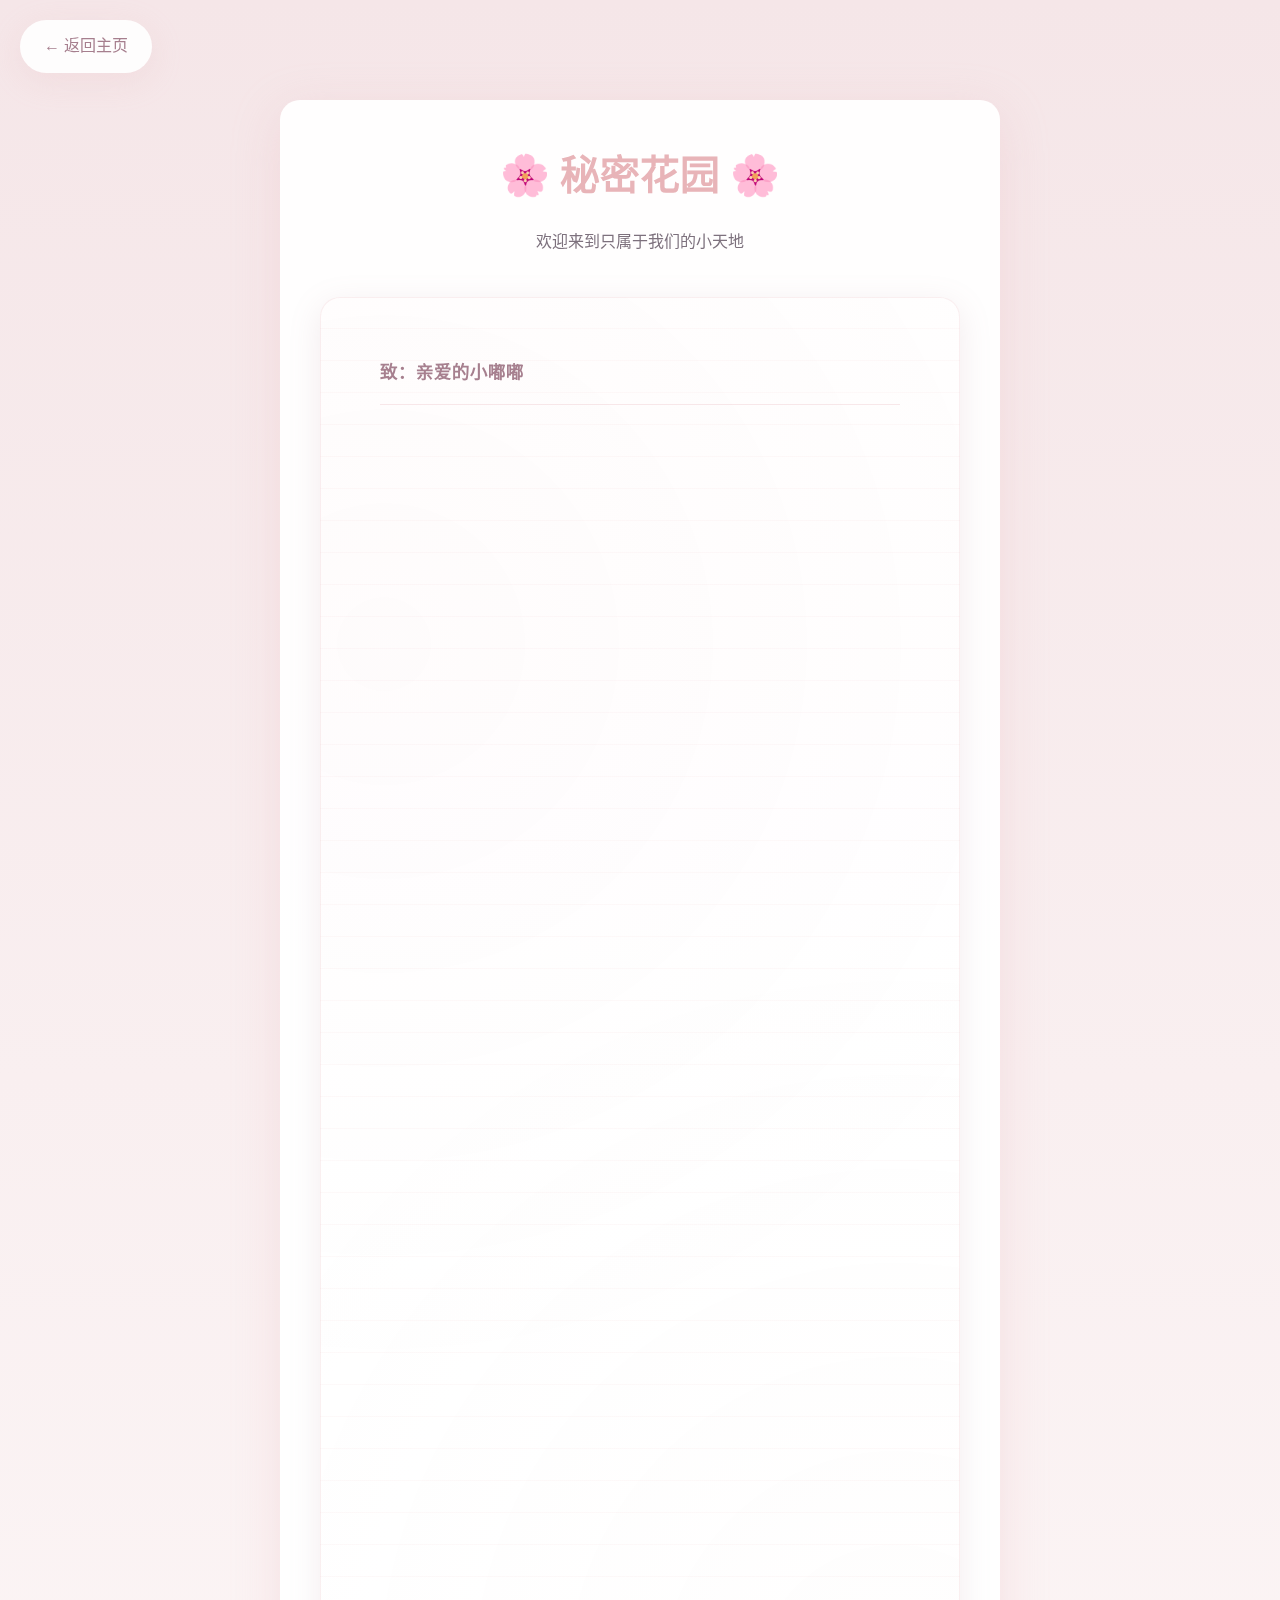
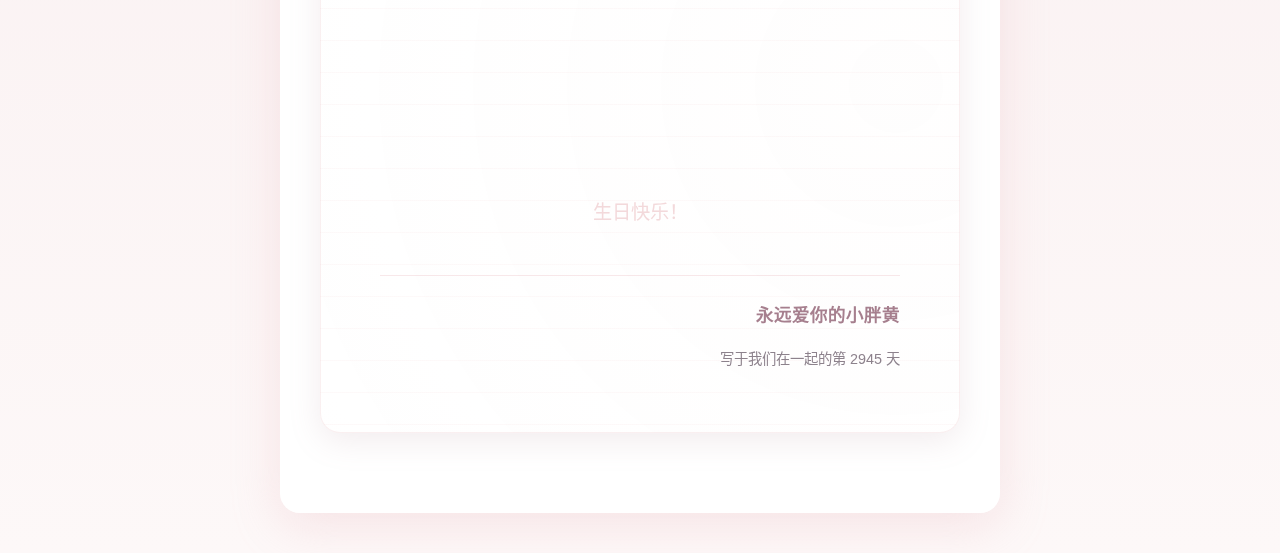
<file: secret.html>
<!DOCTYPE html>
<html lang="zh-CN">
<head>
    <meta charset="UTF-8">
    <meta name="viewport" content="width=device-width, initial-scale=1.0">
    <meta name="theme-color" content="#E8B4B8">
    <title>秘密花园 🌸</title>
    
    <link rel="manifest" href="manifest.json">
    <link rel="preconnect" href="https://fonts.googleapis.com">
    <link rel="preconnect" href="https://fonts.gstatic.com" crossorigin>
    <link href="https://fonts.googleapis.com/css2?family=ZCOOL+XiaoWei&family=Ma+Shan+Zheng&family=Playfair+Display:wght@400;600&display=swap" rel="stylesheet">
    <link rel="stylesheet" href="css/style.css">
</head>
<body class="secret-page">
    <!-- 飘落的爱心/花瓣动画容器 -->
    <div class="falling-hearts" id="fallingHearts"></div>
    
    <!-- 返回按钮 -->
    <a href="index.html" class="secret-back">← 返回主页</a>
    
    <!-- 秘密花园内容 -->
    <div class="secret-container">
        <div class="secret-content">
            <h1 class="secret-title">🌸 秘密花园 🌸</h1>
            <p class="secret-subtitle">欢迎来到只属于我们的小天地</p>
            
            <!-- 情书区域 -->
            <div class="love-letter">
                <div class="letter-header">
                    <span class="letter-to">致：亲爱的小嘟嘟</span>
                </div>
                
                <div class="letter-body">
                    <p>
                        在这个世界里，有很多的词不达意，
                    </p>
                    
                    <p>
                        一开始，我们以为讲完一千零一夜的故事就能结婚。
                    </p>
                    
                    <p>
                        其实，一千零一夜是天方夜谭。我们读的也不是它，是红楼梦。
                    </p>
                    
                    <p>
                        直到现在，小三千天飞驰而过，我们终于要永永远远地相伴一生。
                    </p>
                    
                    <p>
                        其实，一千零一夜里没有一千多个故事，甚至它也没有365个故事。
                    </p>

                <p>
                    书里并没有那么多现成的故事，我也记不起那些虚构的情节。
                </p>
                    
                    <p>
                        我能想起的只有我们一起的日日夜夜中的点点滴滴。
                    </p>
                    
                    <p>
                        时间疾驰而过，很多事情都记不真切，还好那一张张照片和视频替我们留住我们的青春。
                    </p>
                    
                    

                    <p>
                        在这漫长的相处中，我越发体会你对我的意义。
                    </p>
                    
                    <p>
                        你看透了我所有的平庸、软弱和不完美。
                        你知道我会偷懒，知道我会焦虑，
                       但你却只是希望我能健康、快乐地过活。
                    </p>
                    
                    <p>
                        在看到我所有的缺点的时候仍然希望我能健康快乐的活着。
                    </p>
                    
                    <p>
                        是你让我相信，原来不完美的我，也值得被这样温柔地托住。
                    </p>

                    <p>
                        现在，世界变化的太快。机器学习的算法包围着我们的生活，每一次精准的推荐，每一次路线的规划，每一次垃圾短信的拦截，可是机器学习算不出我非你不可的决心。它也学不会藏在背后的情绪。
                        我希望我能看得出你的情绪，走进你的内心深处，去读懂那个算法读不懂的世界。
                    </p>

                    <p>
                        在这个瞬息万变的世界里，我们都只是微小的个体。
                    </p>
                    
                    <p>
                        正是因为渺小，所以我们才更要紧紧牵住彼此的手，去对抗生活所有的不确定性。
                    </p>

                    <p>
                        我不想要什么宏大的叙事、研究，我只想要每一个具体的明天，都有你在身边。

                        <p>
                            小三千天只是序章。
                        </p>

                        <p>
                            亲爱的小嘟嘟，<br>
                            未来漫漫，请多指教。
                        </p>

                    </p>
                    <p class="separator">
                        生日快乐！
                    </p>
                </div>
                
                <div class="letter-footer">
                    <span class="letter-from">永远爱你的小胖黄</span>
                    <span class="letter-date">写于我们在一起的第 <span id="daysTogetherInLetter">0</span> 天</span>
                </div>
            </div>
        </div>
    </div>
    
    <script src="js/countdown.js"></script>
    <script src="js/main.js"></script>
    <script src="js/easter-eggs.js"></script>
    
    <script>
        // 更新情书中的在一起天数
        function updateLetterDays() {
            const daysElement = document.getElementById('daysTogetherInLetter');
            // 确保countdown.js已加载并提供getDaysTogether函数
            if (daysElement && typeof getDaysTogether === 'function') {
                daysElement.textContent = getDaysTogether();
            } else if (daysElement) {
                // 如果函数未加载，稍后重试
                setTimeout(updateLetterDays, 200);
            }
        }
        
        // 页面加载时更新（延迟确保countdown.js已加载）
        const INIT_DELAY = 100;
        if (document.readyState === 'loading') {
            document.addEventListener('DOMContentLoaded', updateLetterDays);
        } else {
            setTimeout(updateLetterDays, INIT_DELAY);
        }
        
        // 创建飘落的爱心 - 减少频率，更优雅
        function createFallingHeart() {
            const container = document.getElementById('fallingHearts');
            const heart = document.createElement('div');
            heart.className = 'heart';
            
            // 70% 概率是花瓣，30% 是爱心
            heart.textContent = Math.random() > 0.3 ? '🌸' : '❤️';
            heart.style.left = Math.random() * 100 + '%';
            heart.style.animationDuration = (Math.random() * 3 + 5) + 's';
            heart.style.fontSize = (Math.random() * 8 + 16) + 'px';
            container.appendChild(heart);
            
            // 动画结束后移除元素
            setTimeout(() => {
                heart.remove();
            }, 8000);
        }
        
        // 持续创建飘落的爱心 - 降低频率
        setInterval(createFallingHeart, 800);
        
        // 页面加载时创建一些初始爱心
        for (let i = 0; i < 8; i++) {
            setTimeout(createFallingHeart, i * 250);
        }
    </script>
</body>
</html>
</file>
<file: css/style.css>
/* ========== 全局样式 ========== */
* {
    margin: 0;
    padding: 0;
    box-sizing: border-box;
}

:root {
    /* 玫瑰金/淡粉色系 - 更浪漫女性化 */
    --primary: #E8B4B8;      /* 玫瑰粉 */
    --secondary: #EED6D3;    /* 淡粉 */
    --accent: #A67F8E;       /* 深玫瑰 */
    --background: #FDF8F8;   /* 奶白粉 */
    --text: #5D4E5D;         /* 优雅灰紫 */
    --gold: #D4AF37;         /* 点缀金 */
    
    /* 渐变背景 */
    --gradient-bg: linear-gradient(135deg, #FDF8F8 0%, #F5E6E8 100%);
    --gradient-card: linear-gradient(135deg, rgba(232, 180, 184, 0.1) 0%, rgba(238, 214, 211, 0.1) 100%);
    
    /* 阴影 */
    --card-shadow: 0 8px 32px rgba(232, 180, 184, 0.2);
    --hover-shadow: 0 12px 48px rgba(232, 180, 184, 0.3);
    
    /* 圆角 */
    --radius-card: 20px;
    --radius-button: 30px;
    --radius-image: 16px;
    
    /* 间距 - 移动端优先 */
    --spacing-sm: 16px;
    --spacing-md: 24px;
    --spacing-lg: 40px;
    --spacing-xl: 60px;
}

body {
    font-family: -apple-system, BlinkMacSystemFont, 'PingFang SC', 'ZCOOL XiaoWei', sans-serif;
    color: var(--text);
    background: var(--gradient-bg);
    line-height: 1.8;
    overflow-x: hidden;
    font-size: 16px;
}

h1, h2, h3, h4, h5, h6 {
    font-family: 'ZCOOL XiaoWei', 'Noto Serif SC', serif;
    font-weight: 600;
}

/* ========== 侧边彩蛋提醒按钮 ========== */
.sidebar-easter-egg-btn {
    position: fixed;
    right: -10px;
    top: 50%;
    transform: translateY(-50%);
    width: 50px;
    height: 50px;
    background: linear-gradient(135deg, var(--primary) 0%, var(--accent) 100%);
    border-radius: 25px 0 0 25px;
    border: none;
    cursor: pointer;
    box-shadow: var(--card-shadow);
    transition: all 0.3s ease;
    display: flex;
    align-items: center;
    justify-content: center;
    font-size: 20px;
    z-index: 1000;
    overflow: hidden;
}

.sidebar-easter-egg-btn:hover {
    right: 0;
    transform: translateY(-50%);
    box-shadow: var(--hover-shadow);
}

.sidebar-easter-egg-btn:hover .easter-egg-tooltip {
    opacity: 1;
    transform: translateX(-100%);
}

.easter-egg-icon {
    color: white;
    z-index: 2;
    position: relative;
}

.easter-egg-tooltip {
    position: absolute;
    right: -60px;
    top: 50%;
    transform: translateY(-50%) translateX(-50%);
    background: rgba(0, 0, 0, 0.8);
    color: white;
    padding: 5px 10px;
    border-radius: 15px;
    font-size: 12px;
    font-family: 'ZCOOL XiaoWei', serif;
    white-space: nowrap;
    opacity: 0;
    transition: all 0.3s ease;
    pointer-events: none;
}

.sidebar-easter-egg-btn:active {
    transform: translateY(-50%) scale(0.95);
}

/* 移动端隐藏侧边按钮 */
@media (max-width: 768px) {
    .sidebar-easter-egg-btn {
        display: none;
    }
}

/* ========== 音乐播放器 (彩蛋1) ========== */
.music-player {
    position: fixed;
    bottom: 30px;
    right: 30px;
    z-index: 1000;
}

.music-toggle {
    width: 56px;
    height: 56px;
    border-radius: 50%;
    background: linear-gradient(135deg, var(--primary) 0%, var(--accent) 100%);
    border: none;
    cursor: pointer;
    box-shadow: var(--card-shadow);
    transition: all 0.3s ease;
    display: flex;
    align-items: center;
    justify-content: center;
    font-size: 22px;
}

.music-toggle:hover {
    transform: scale(1.1);
    box-shadow: var(--hover-shadow);
}

.music-toggle.playing {
    animation: pulse 1.5s infinite;
}

@keyframes pulse {
    0%, 100% { 
        transform: scale(1);
        box-shadow: var(--card-shadow);
    }
    50% { 
        transform: scale(1.05);
        box-shadow: var(--hover-shadow);
    }
}

/* 移动端调整 */
@media (max-width: 768px) {
    .music-player {
        bottom: 20px;
        right: 20px;
    }
    
    .music-toggle {
        width: 48px;
        height: 48px;
        font-size: 18px;
    }
}

/* ========== 粒子动画容器 ========== */
.heart-particles {
    position: fixed;
    top: 0;
    left: 0;
    width: 100%;
    height: 100%;
    pointer-events: none;
    z-index: 0;
    overflow: hidden;
}

.particle {
    position: absolute;
    border-radius: 50%;
    pointer-events: none;
    will-change: transform, opacity;
}

.star-particle {
    width: 3px;
    height: 3px;
    background: radial-gradient(circle, rgba(212, 175, 55, 0.9) 0%, rgba(232, 180, 184, 0.5) 50%, transparent 100%);
    box-shadow: 0 0 6px rgba(212, 175, 55, 0.8);
    animation: starFloat linear forwards, starPulse 2s ease-in-out infinite;
}

.firefly-particle {
    width: 4px;
    height: 4px;
    background: radial-gradient(circle, rgba(255, 245, 200, 1) 0%, rgba(212, 175, 55, 0.6) 40%, transparent 70%);
    box-shadow: 0 0 10px rgba(212, 175, 55, 0.9);
    animation: fireflyFloat linear forwards, fireflyGlow 1.5s ease-in-out infinite;
}

.rare-heart {
    font-size: 16px;
    color: var(--primary);
    opacity: 0.6;
    animation: heartFloat linear forwards;
}

@keyframes starFloat {
    0% {
        transform: translateY(-30px) translateX(0) rotate(0deg);
        opacity: 0;
    }
    10% {
        opacity: 0.8;
    }
    90% {
        opacity: 0.5;
    }
    100% {
        transform: translateY(100vh) translateX(var(--drift, 0)) rotate(360deg);
        opacity: 0;
    }
}

@keyframes fireflyFloat {
    0% {
        transform: translateY(-30px) translateX(0);
        opacity: 0;
    }
    10% {
        opacity: 1;
    }
    90% {
        opacity: 0.7;
    }
    100% {
        transform: translateY(100vh) translateX(var(--drift, 0));
        opacity: 0;
    }
}

@keyframes heartFloat {
    0% {
        transform: translateY(-30px) translateX(0) rotate(0deg) scale(0.8);
        opacity: 0;
    }
    20% {
        opacity: 0.6;
    }
    80% {
        opacity: 0.4;
    }
    100% {
        transform: translateY(100vh) translateX(var(--drift, 0)) rotate(20deg) scale(1);
        opacity: 0;
    }
}

@keyframes starPulse {
    0%, 100% {
        opacity: 0.8;
        transform: scale(1);
    }
    50% {
        opacity: 1;
        transform: scale(1.3);
    }
}

@keyframes fireflyGlow {
    0%, 100% {
        opacity: 0.7;
        box-shadow: 0 0 10px rgba(212, 175, 55, 0.7);
    }
    50% {
        opacity: 1;
        box-shadow: 0 0 20px rgba(212, 175, 55, 1);
    }
}

.music-toggle {
    width: 60px;
    height: 60px;
    border-radius: 50%;
    background: var(--gradient-bg);
    border: none;
    cursor: pointer;
    box-shadow: var(--card-shadow);
    transition: all 0.3s ease;
    display: flex;
    align-items: center;
    justify-content: center;
    font-size: 24px;
}

.music-toggle:hover {
    transform: scale(1.1);
    box-shadow: var(--hover-shadow);
}

.music-toggle.playing {
    animation: pulse 1.5s infinite;
}

@keyframes pulse {
    0%, 100% { transform: scale(1); }
    50% { transform: scale(1.05); }
}

/* ========== 首屏区域 ========== */
.hero {
    min-height: 100vh;
    background: var(--gradient-bg);
    display: flex;
    align-items: center;
    justify-content: center;
    text-align: center;
    padding: var(--spacing-md);
    position: relative;
    overflow: hidden;
}

.hero::before {
    content: '';
    position: absolute;
    top: 0;
    left: 0;
    right: 0;
    bottom: 0;
    background: radial-gradient(circle at 30% 50%, rgba(232, 180, 184, 0.15) 0%, transparent 60%);
    pointer-events: none;
}

.hero-content {
    position: relative;
    z-index: 1;
    max-width: 600px;
    width: 100%;
    animation: fadeInUp 1.2s ease-out;
}

@keyframes fadeInUp {
    from {
        opacity: 0;
        transform: translateY(30px);
    }
    to {
        opacity: 1;
        transform: translateY(0);
    }
}

.hero-title {
    font-size: 2rem;
    color: var(--accent);
    margin-bottom: var(--spacing-md);
    font-weight: 600;
    letter-spacing: 2px;
    animation: fadeIn 1.5s ease-in;
}

/* 打字机效果情话 */
.hero-subtitle {
    font-size: 1.1rem;
    color: var(--text);
    margin: var(--spacing-lg) 0;
    font-style: italic;
    opacity: 0;
    min-height: 2.5em;
    animation: fadeIn 2s ease-in 1s forwards;
    font-family: 'Ma Shan Zheng', cursive;
}

.typewriter {
    display: inline;
    border-right: 2px solid var(--primary);
    animation: blink 0.7s infinite;
}

@keyframes blink {
    0%, 50% {
        border-color: var(--primary);
    }
    51%, 100% {
        border-color: transparent;
    }
}

/* 毛玻璃卡片 */
.glass-card {
    background: rgba(255, 255, 255, 0.35);
    backdrop-filter: blur(12px);
    -webkit-backdrop-filter: blur(12px);
    border-radius: var(--radius-card);
    border: 1px solid rgba(255, 255, 255, 0.5);
    box-shadow: var(--card-shadow);
    padding: var(--spacing-md);
    margin: var(--spacing-md) 0;
    transition: all 0.3s ease;
}

.glass-card:hover {
    transform: translateY(-5px);
    box-shadow: var(--hover-shadow);
    background: rgba(255, 255, 255, 0.4);
}

.countdown {
    margin: var(--spacing-md) 0;
}

.countdown-text {
    font-size: 1rem;
    color: var(--text);
    margin-bottom: var(--spacing-sm);
    font-weight: 500;
}

.countdown-numbers {
    font-family: 'Playfair Display', serif;
    font-size: 2.5rem;
    font-weight: 600;
    color: var(--primary);
    letter-spacing: 2px;
    display: flex;
    justify-content: center;
    gap: 8px;
    flex-wrap: wrap;
}

.countdown-unit {
    display: inline-flex;
    flex-direction: column;
    align-items: center;
    margin: 0 4px;
}

.countdown-value {
    font-size: 2.5rem;
    font-weight: 600;
    min-width: 60px;
    transition: all 0.3s ease;
}

.countdown-label {
    font-size: 0.75rem;
    color: var(--accent);
    margin-top: 4px;
    font-family: -apple-system, BlinkMacSystemFont, 'PingFang SC', sans-serif;
}

/* 在一起天数 */
.days-together {
    margin: var(--spacing-md) 0;
}

.days-together-text {
    font-size: 1rem;
    color: var(--text);
    margin-bottom: var(--spacing-sm);
    font-weight: 500;
}

.days-together-numbers {
    font-family: 'Playfair Display', serif;
    font-size: 2rem;
    font-weight: 600;
    color: var(--accent);
    letter-spacing: 1px;
    display: flex;
    justify-content: center;
    align-items: baseline;
    gap: 6px;
    flex-wrap: wrap;
}

.time-unit {
    display: inline-flex;
    align-items: baseline;
    margin: 0 3px;
}

.time-value {
    font-size: 1.8rem;
    font-weight: 600;
    transition: all 0.3s ease;
}

.time-label {
    font-size: 0.9rem;
    color: var(--text);
    opacity: 0.8;
    margin-left: 2px;
    font-family: -apple-system, BlinkMacSystemFont, 'PingFang SC', sans-serif;
}

.days-together-note {
    font-size: 0.85rem;
    color: var(--text);
    margin-top: var(--spacing-sm);
    opacity: 0.7;
    font-style: italic;
}

.cta-button {
    padding: 16px 48px;
    font-size: 1.1rem;
    background: linear-gradient(135deg, var(--primary) 0%, var(--accent) 100%);
    color: white;
    border: none;
    border-radius: var(--radius-button);
    cursor: pointer;
    transition: all 0.3s ease;
    box-shadow: var(--card-shadow);
    font-weight: 600;
    margin-top: var(--spacing-md);
    min-height: 48px;
    position: relative;
    overflow: hidden;
}

.cta-button::before {
    content: '';
    position: absolute;
    top: 50%;
    left: 50%;
    width: 0;
    height: 0;
    border-radius: 50%;
    background: rgba(255, 255, 255, 0.3);
    transform: translate(-50%, -50%);
    transition: width 0.6s, height 0.6s;
}

.cta-button:hover::before {
    width: 300px;
    height: 300px;
}

.cta-button:hover {
    transform: translateY(-3px);
    box-shadow: var(--hover-shadow);
}

/* 渐入动画 */
.fade-in {
    animation: fadeIn 1s ease-in;
}

.fade-in-delay {
    animation: fadeIn 1.5s ease-in;
}

@keyframes fadeIn {
    from {
        opacity: 0;
        transform: translateY(20px);
    }
    to {
        opacity: 1;
        transform: translateY(0);
    }
}

/* ========== 页脚 ========== */
.footer {
    padding: var(--spacing-lg);
    text-align: center;
    background: var(--gradient-bg);
    margin-top: var(--spacing-lg);
}

.footer-content {
    max-width: 600px;
    margin: 0 auto;
}

.footer-text {
    font-size: 1.1rem;
    color: var(--text);
    margin: var(--spacing-sm) 0;
}

/* 秘密入口 (彩蛋2) */
.footer-secret {
    margin-top: var(--spacing-md);
}

.secret-dot {
    display: inline-block;
    font-size: 2rem;
    color: var(--primary);
    cursor: pointer;
    transition: all 0.3s ease;
    opacity: 0.3;
    user-select: none;
}

.secret-dot:hover {
    opacity: 0.6;
    transform: scale(1.2);
}

/* ========== 图片灯箱 ========== */
.lightbox {
    display: none;
    position: fixed;
    z-index: 2000;
    top: 0;
    left: 0;
    width: 100%;
    height: 100%;
    background: rgba(0, 0, 0, 0.9);
    align-items: center;
    justify-content: center;
}

.lightbox.active {
    display: flex;
}

.lightbox-content {
    max-width: 90%;
    max-height: 90%;
    object-fit: contain;
    border-radius: var(--radius-image);
}

.lightbox-close {
    position: absolute;
    top: 30px;
    right: 50px;
    font-size: 3rem;
    color: white;
    cursor: pointer;
    transition: transform 0.3s ease;
}

.lightbox-close:hover {
    transform: scale(1.2);
}

/* ========== 密码模态框 (彩蛋2) ========== */
.modal {
    display: none;
    position: fixed;
    z-index: 2000;
    top: 0;
    left: 0;
    width: 100%;
    height: 100%;
    background: rgba(93, 78, 93, 0.7);
    backdrop-filter: blur(5px);
    -webkit-backdrop-filter: blur(5px);
    align-items: center;
    justify-content: center;
}

.modal.active {
    display: flex;
}

.modal-content {
    background: white;
    padding: var(--spacing-lg);
    border-radius: var(--radius-card);
    max-width: 400px;
    width: 90%;
    text-align: center;
    box-shadow: var(--hover-shadow);
    animation: modalSlideIn 0.4s ease;
    position: relative;
}

@keyframes modalSlideIn {
    from {
        opacity: 0;
        transform: translateY(-30px) scale(0.95);
    }
    to {
        opacity: 1;
        transform: translateY(0) scale(1);
    }
}

.modal-close {
    position: absolute;
    top: 15px;
    right: 20px;
    font-size: 1.8rem;
    cursor: pointer;
    color: var(--text);
    line-height: 1;
    transition: all 0.3s ease;
}

.modal-close:hover {
    color: var(--accent);
    transform: rotate(90deg);
}

.modal-content h2 {
    color: var(--primary);
    margin-bottom: var(--spacing-sm);
    font-size: 1.5rem;
}

.modal-hint {
    color: var(--text);
    margin-bottom: var(--spacing-md);
    opacity: 0.8;
}

.password-input {
    width: 100%;
    padding: 14px;
    font-size: 1rem;
    border: 2px solid var(--secondary);
    border-radius: var(--radius-button);
    margin-bottom: var(--spacing-md);
    text-align: center;
    transition: border-color 0.3s ease;
    min-height: 48px;
}

.password-input:focus {
    outline: none;
    border-color: var(--primary);
    box-shadow: 0 0 0 3px rgba(232, 180, 184, 0.2);
}

.modal-button {
    width: 100%;
    padding: 14px;
    font-size: 1rem;
    background: linear-gradient(135deg, var(--primary) 0%, var(--accent) 100%);
    color: white;
    border: none;
    border-radius: var(--radius-button);
    cursor: pointer;
    transition: all 0.3s ease;
    font-weight: 600;
    min-height: 48px;
}

.modal-button:hover {
    transform: translateY(-2px);
    box-shadow: var(--hover-shadow);
}

.modal-error {
    color: var(--accent);
    margin-top: var(--spacing-sm);
    font-size: 0.9rem;
}

/* ========== 生日特效 (彩蛋3) ========== */
.birthday-effect {
    position: fixed;
    top: 0;
    left: 0;
    width: 100%;
    height: 100%;
    pointer-events: none;
    z-index: 1500;
}

.firework {
    position: absolute;
    font-size: 2rem;
    animation: fireworkAnimation 2s ease-out forwards;
}

@keyframes fireworkAnimation {
    0% {
        transform: translateY(0) scale(0);
        opacity: 1;
    }
    50% {
        opacity: 1;
    }
    100% {
        transform: translateY(-100px) scale(1);
        opacity: 0;
    }
}

/* ========== 彩蛋消息 (彩蛋4) ========== */
.easter-message {
    position: fixed;
    top: 50%;
    left: 50%;
    transform: translate(-50%, -50%);
    background: white;
    padding: var(--spacing-lg);
    border-radius: var(--radius-card);
    box-shadow: var(--hover-shadow);
    z-index: 2000;
    display: none;
    text-align: center;
    min-width: 300px;
    max-width: 90%;
    animation: easterPop 0.5s ease;
}

.easter-message.active {
    display: block;
}

@keyframes easterPop {
    0% {
        transform: translate(-50%, -50%) scale(0);
    }
    50% {
        transform: translate(-50%, -50%) scale(1.1);
    }
    100% {
        transform: translate(-50%, -50%) scale(1);
    }
}

.easter-message h2 {
    color: var(--primary);
    margin-bottom: var(--spacing-sm);
}

/* ========== 彩蛋照片查看器 ========== */
.easter-egg-message {
    position: fixed;
    top: 20px;
    right: 20px;
    background: linear-gradient(135deg, var(--primary), var(--accent));
    color: white;
    padding: 12px 20px;
    border-radius: 25px;
    font-weight: 600;
    font-size: 0.9rem;
    box-shadow: 0 4px 12px rgba(232, 180, 184, 0.3);
    z-index: 10000;
    opacity: 0;
    transform: translateY(-10px);
    transition: all 0.3s ease;
}

.easter-egg-message.show {
    opacity: 1;
    transform: translateY(0);
}

.easter-egg-message.success {
    background: linear-gradient(135deg, #51cf66, #40c057);
}

.easter-egg-message.info {
    background: linear-gradient(135deg, #74c0fc, #339af0);
}

.easter-egg-modal {
    position: fixed;
    top: 0;
    left: 0;
    width: 100%;
    height: 100%;
    z-index: 3000;
    opacity: 0;
    pointer-events: none;
    transition: opacity 0.3s ease;
}

.easter-egg-modal.active {
    opacity: 1;
    pointer-events: all;
}

.easter-egg-overlay {
    position: absolute;
    top: 0;
    left: 0;
    width: 100%;
    height: 100%;
    background: rgba(0, 0, 0, 0.8);
    backdrop-filter: blur(5px);
}

.easter-egg-content {
    position: relative;
    top: 50%;
    left: 50%;
    transform: translate(-50%, -50%);
    background: white;
    border-radius: var(--radius-card);
    max-width: 90vw;
    max-height: 90vh;
    width: 1000px;
    overflow: hidden;
    box-shadow: 0 20px 60px rgba(0, 0, 0, 0.3);
    animation: modalSlideIn 0.4s ease;
}

.easter-egg-header {
    display: flex;
    justify-content: space-between;
    align-items: center;
    padding: var(--spacing-md);
    border-bottom: 1px solid rgba(0, 0, 0, 0.1);
    background: linear-gradient(135deg, var(--primary), var(--accent));
    color: white;
}

.easter-egg-header h2 {
    margin: 0;
    font-size: 1.5rem;
    font-weight: 600;
}

.easter-egg-close {
    background: none;
    border: none;
    font-size: 2rem;
    color: white;
    cursor: pointer;
    padding: 0;
    width: 40px;
    height: 40px;
    display: flex;
    align-items: center;
    justify-content: center;
    border-radius: 50%;
    transition: background 0.3s ease;
}

.easter-egg-close:hover {
    background: rgba(255, 255, 255, 0.2);
}

.easter-egg-description {
    padding: var(--spacing-md);
    text-align: center;
    color: var(--text);
    font-style: italic;
    background: rgba(232, 180, 184, 0.05);
}

.easter-egg-grid {
    padding: var(--spacing-md);
    display: grid;
    grid-template-columns: repeat(auto-fill, minmax(200px, 1fr));
    gap: var(--spacing-md);
    max-height: 60vh;
    overflow-y: auto;
}

.easter-egg-item {
    position: relative;
    border-radius: var(--radius-image);
    overflow: hidden;
    box-shadow: 0 4px 12px rgba(0, 0, 0, 0.1);
    transition: transform 0.3s ease, box-shadow 0.3s ease;
    animation: fadeInUp 0.6s ease backwards;
    animation-fill-mode: both;
}

.easter-egg-item:hover {
    transform: translateY(-5px);
    box-shadow: 0 8px 24px rgba(0, 0, 0, 0.2);
}

.easter-egg-item img, .easter-egg-item video {
    width: 100%;
    height: 150px;
    object-fit: cover;
    display: block;
}

.easter-egg-caption {
    position: absolute;
    bottom: 0;
    left: 0;
    right: 0;
    background: linear-gradient(transparent, rgba(0, 0, 0, 0.8));
    color: white;
    padding: 40px 12px 12px 12px;
    font-size: 0.9rem;
    font-weight: 500;
    text-align: center;
}

/* 响应式设计 */
@media (max-width: 768px) {
    .easter-egg-content {
        width: 95vw;
        max-height: 95vh;
    }

    .easter-egg-grid {
        grid-template-columns: repeat(auto-fill, minmax(150px, 1fr));
        gap: 12px;
        padding: 12px;
        max-height: 70vh;
    }

    .easter-egg-item img, .easter-egg-item video {
        height: 120px;
    }
}

/* 爱心雨效果 */
.heart-rain {
    position: absolute;
    font-size: 2rem;
    animation: heartFall 3s linear forwards;
    pointer-events: none;
}

@keyframes heartFall {
    0% {
        transform: translateY(-50px) rotate(0deg);
        opacity: 1;
    }
    100% {
        transform: translateY(100vh) rotate(360deg);
        opacity: 0;
    }
}
    /* ========== 秘密花园页面 ========== */
.secret-page {
    background: linear-gradient(to bottom, #F5E6E8 0%, #FDF8F8 100%);
    min-height: 100vh;
}

.falling-hearts {
    position: fixed;
    top: 0;
    left: 0;
    width: 100%;
    height: 100%;
    pointer-events: none;
    z-index: 1;
    overflow: hidden;
}

.heart {
    position: absolute;
    top: -50px;
    font-size: 20px;
    animation: fall linear forwards;
    opacity: 0.5;
}

@keyframes fall {
    0% {
        transform: translateY(-50px) rotate(0deg);
        opacity: 0.5;
    }
    100% {
        transform: translateY(100vh) rotate(360deg);
        opacity: 0;
    }
}

.secret-back {
    position: fixed;
    top: 20px;
    left: 20px;
    z-index: 100;
    color: var(--accent);
    text-decoration: none;
    font-size: 1rem;
    background: rgba(255, 255, 255, 0.9);
    padding: 12px 24px;
    border-radius: var(--radius-button);
    box-shadow: var(--card-shadow);
    transition: all 0.3s ease;
    font-weight: 500;
}

.secret-back:hover {
    transform: translateX(-5px);
    box-shadow: var(--hover-shadow);
    background: rgba(255, 255, 255, 1);
}

.secret-container {
    position: relative;
    z-index: 2;
    padding: var(--spacing-md);
    max-width: 800px;
    margin: 0 auto;
    padding-top: 80px;
}

.secret-content {
    background: rgba(255, 255, 255, 0.95);
    border-radius: var(--radius-card);
    padding: var(--spacing-lg);
    box-shadow: var(--hover-shadow);
}

.secret-title {
    font-size: 2rem;
    color: var(--primary);
    text-align: center;
    margin-bottom: var(--spacing-sm);
    font-weight: 600;
}

.secret-subtitle {
    text-align: center;
    color: var(--text);
    margin-bottom: var(--spacing-lg);
    opacity: 0.8;
    font-size: 1rem;
}

/* 情书样式 - 信纸质感 */
.love-letter {
    background: linear-gradient(to bottom, 
        rgba(255, 250, 240, 1) 0%, 
        rgba(255, 248, 235, 1) 100%
    );
    padding: var(--spacing-lg);
    border-radius: var(--radius-card);
    margin-bottom: var(--spacing-lg);
    box-shadow: 
        inset 0 0 0 1px rgba(232, 180, 184, 0.2),
        0 8px 32px rgba(166, 127, 142, 0.15);
    position: relative;
    /* 信纸纹理 */
    background-image: 
        repeating-linear-gradient(
            transparent,
            transparent 31px,
            rgba(232, 180, 184, 0.08) 31px,
            rgba(232, 180, 184, 0.08) 32px
        );
}

.love-letter::before {
    content: '';
    position: absolute;
    top: 0;
    left: 0;
    right: 0;
    bottom: 0;
    background: 
        radial-gradient(circle at 10% 20%, rgba(232, 180, 184, 0.03) 0%, transparent 50%),
        radial-gradient(circle at 90% 80%, rgba(238, 214, 211, 0.03) 0%, transparent 50%);
    border-radius: var(--radius-card);
    pointer-events: none;
}

.letter-header {
    margin-bottom: var(--spacing-md);
    padding-bottom: var(--spacing-sm);
    border-bottom: 1px solid rgba(232, 180, 184, 0.3);
}

.letter-to {
    font-size: 1.1rem;
    color: var(--accent);
    font-weight: 600;
}

.letter-body {
    line-height: 2.2;
    color: var(--text);
    position: relative;
    z-index: 1;
}

.letter-body p {
    margin-bottom: var(--spacing-md);
    text-indent: 2em;
    opacity: 0;
    animation: paragraphFadeIn 0.8s ease-out forwards;
}

.letter-body p:nth-child(1) { animation-delay: 0.2s; }
.letter-body p:nth-child(2) { animation-delay: 0.4s; }
.letter-body p:nth-child(3) { animation-delay: 0.6s; }
.letter-body p:nth-child(4) { animation-delay: 0.8s; }
.letter-body p:nth-child(5) { animation-delay: 1.0s; }
.letter-body p:nth-child(6) { animation-delay: 1.2s; }
.letter-body p:nth-child(7) { animation-delay: 1.4s; }
.letter-body p:nth-child(8) { animation-delay: 1.6s; }
.letter-body p:nth-child(9) { animation-delay: 1.8s; }
.letter-body p:nth-child(10) { animation-delay: 2.0s; }
.letter-body p:nth-child(11) { animation-delay: 2.2s; }
.letter-body p:nth-child(12) { animation-delay: 2.4s; }
.letter-body p:nth-child(13) { animation-delay: 2.6s; }

@keyframes paragraphFadeIn {
    from {
        opacity: 0;
        transform: translateY(10px);
    }
    to {
        opacity: 1;
        transform: translateY(0);
    }
}

/* 重点词句强调 */
.letter-body .highlight {
    color: var(--accent);
    font-weight: 600;
    font-size: 1.15em;
    display: block;
    text-align: center;
    margin: var(--spacing-md) 0;
    text-indent: 0;
    letter-spacing: 2px;
}

.letter-body .separator {
    text-align: center;
    color: var(--primary);
    margin: var(--spacing-lg) 0;
    text-indent: 0;
    font-size: 1.2rem;
    opacity: 0.5;
}

.letter-footer {
    margin-top: var(--spacing-lg);
    padding-top: var(--spacing-md);
    text-align: right;
    display: flex;
    flex-direction: column;
    gap: var(--spacing-sm);
    border-top: 1px solid rgba(232, 180, 184, 0.3);
    position: relative;
    z-index: 1;
}

.letter-from {
    font-weight: 600;
    color: var(--accent);
    font-family: 'Ma Shan Zheng', cursive;
    font-size: 1.1rem;
}

.letter-date {
    font-size: 0.9rem;
    opacity: 0.7;
    color: var(--text);
}

/* ========== 响应式设计 - 移动端优先 ========== */
/* 基础样式已经是移动端优先 */

/* 平板及以上 */
@media (min-width: 768px) {
    .hero-title {
        font-size: 2.8rem;
        letter-spacing: 3px;
    }
    
    .hero-subtitle {
        font-size: 1.3rem;
    }
    
    .countdown-value {
        font-size: 3rem;
        min-width: 70px;
    }
    
    .time-value {
        font-size: 2.2rem;
    }
    
    .glass-card {
        padding: var(--spacing-lg);
    }
    
    .secret-container {
        padding: var(--spacing-lg);
        padding-top: 100px;
    }
    
    .secret-title {
        font-size: 2.5rem;
    }
    
    .love-letter {
        padding: var(--spacing-xl);
    }
}

/* 桌面端 */
@media (min-width: 1024px) {
    .hero-title {
        font-size: 3.2rem;
        letter-spacing: 4px;
    }
    
    .hero-subtitle {
        font-size: 1.4rem;
    }
    
    .countdown-value {
        font-size: 3.5rem;
        min-width: 80px;
    }
    
    .countdown-numbers {
        gap: 12px;
    }
    
    .time-value {
        font-size: 2.5rem;
    }
    
    .hero-content {
        max-width: 700px;
    }
}

/* ========== 平滑滚动 ========== */
html {
    scroll-behavior: smooth;
    -webkit-font-smoothing: antialiased;
    -moz-osx-font-smoothing: grayscale;
}

/* ========== 选中文本样式 ========== */
::selection {
    background: var(--secondary);
    color: var(--text);
}

::-moz-selection {
    background: var(--secondary);
    color: var(--text);
}

/* ========== 滚动条样式 ========== */
::-webkit-scrollbar {
    width: 10px;
}

::-webkit-scrollbar-track {
    background: var(--background);
}

::-webkit-scrollbar-thumb {
    background: var(--primary);
    border-radius: 5px;
}

::-webkit-scrollbar-thumb:hover {
    background: var(--accent);
}

/* ========== Detail Page Image Animations ========== */
/* Apple-style hover effects for detail.html images */
.content-card {
    overflow: hidden;
    border-radius: var(--radius-card);
    transition: all 0.4s cubic-bezier(0.25, 0.46, 0.45, 0.94);
    box-shadow: 0 4px 12px rgba(0, 0, 0, 0.1);
    will-change: transform;
}

.content-card img {
    transition: transform 0.4s cubic-bezier(0.25, 0.46, 0.45, 0.94);
    will-change: transform;
    display: block;
    width: 100%;
    height: auto;
}

.content-card:hover {
    transform: translateY(-8px) scale(1.02);
    box-shadow: 0 16px 48px rgba(0, 0, 0, 0.2);
}

.content-card:hover img {
    transform: scale(1.08);
}

/* Timeline images */
.timeline-content img {
    border-radius: var(--radius-image);
    transition: all 0.4s cubic-bezier(0.25, 0.46, 0.45, 0.94);
    box-shadow: 0 4px 12px rgba(0, 0, 0, 0.1);
    will-change: transform;
}

.timeline-content img:hover {
    transform: translateY(-4px) scale(1.03);
    box-shadow: 0 12px 32px rgba(0, 0, 0, 0.2);
}

/* Mobile: simplified hover effect for detail page */
@media (hover: none) and (pointer: coarse) {
    .content-card:active {
        transform: scale(0.98);
    }
    
    .content-card:active img {
        transform: scale(1.02);
    }
    
    .timeline-content img:active {
        transform: scale(0.98);
    }
}

/* ========== Calendar Heatmap Component ========== */
.calendar-heatmap {
    margin: var(--spacing-md) 0;
}

.calendar-heatmap-title {
    font-size: 1.2rem;
    color: var(--accent);
    text-align: center;
    margin-bottom: var(--spacing-md);
    font-weight: 600;
}

.calendar-heatmap-content {
    display: flex;
    flex-direction: column;
    gap: var(--spacing-md);
}

.calendar-month {
    background: rgba(255, 255, 255, 0.4);
    backdrop-filter: blur(8px);
    -webkit-backdrop-filter: blur(8px);
    border-radius: var(--radius-card);
    padding: var(--spacing-md);
    box-shadow: 0 4px 12px rgba(0, 0, 0, 0.05);
}

.calendar-month-title {
    font-size: 1rem;
    color: var(--text);
    font-weight: 600;
    margin-bottom: var(--spacing-sm);
    opacity: 0.8;
}

.calendar-days {
    display: grid;
    grid-template-columns: repeat(auto-fill, minmax(20px, 1fr));
    gap: 6px;
    max-width: 100%;
}

.calendar-day {
    aspect-ratio: 1;
    border-radius: 50%;
    position: relative;
    cursor: pointer;
    transition: all 0.3s cubic-bezier(0.25, 0.46, 0.45, 0.94);
    will-change: transform;
}

/* Warm color scheme - blue gradient system */
.calendar-day.level-0 {
    background: rgba(200, 230, 255, 0.3); /* Very light blue */
}

.calendar-day.level-1 {
    background: rgba(150, 210, 255, 0.5); /* Light blue */
}

.calendar-day.level-2 {
    background: rgba(100, 180, 255, 0.7); /* Medium blue */
}

.calendar-day.level-3 {
    background: rgba(70, 150, 255, 0.85); /* Darker blue */
}

.calendar-day.level-4 {
    background: rgba(50, 120, 255, 1); /* Deep blue */
}

/* Special days - warm accent colors */
.calendar-day.special {
    background: linear-gradient(135deg, var(--primary) 0%, var(--accent) 100%);
    box-shadow: 0 0 12px rgba(232, 180, 184, 0.5);
}

/* 生日心形高亮 */
.calendar-day.birthday {
    background: transparent;
    box-shadow: none;
}
.calendar-day.birthday .calendar-day-number {
    display: none; /* 隐藏日期数字，展示心形图标 */
}
.calendar-day.birthday::after {
    content: '❤';
    position: absolute;
    left: 50%;
    top: 50%;
    transform: translate(-50%, -50%);
    font-size: 14px;
    color: #FF6B9D;
    text-shadow: 0 2px 8px rgba(255, 107, 157, 0.35);
    z-index: 5;
    transition: transform 0.18s ease;
}
.calendar-day.birthday:hover::after {
    transform: translate(-50%, -50%) scale(1.3);
}

.calendar-day:hover {
    transform: scale(1.5);
    z-index: 10;
    box-shadow: 0 4px 16px rgba(0, 0, 0, 0.2);
}

/* Tooltip */
.calendar-day-tooltip {
    position: absolute;
    bottom: 100%;
    left: 50%;
    transform: translateX(-50%) translateY(-8px);
    background: rgba(0, 0, 0, 0.9);
    color: white;
    padding: 8px 12px;
    border-radius: 8px;
    font-size: 0.75rem;
    white-space: nowrap;
    pointer-events: none;
    opacity: 0;
    transition: opacity 0.3s ease;
    z-index: 100;
}

.calendar-day:hover .calendar-day-tooltip {
    opacity: 1;
}

.calendar-stats {
    margin-top: var(--spacing-md);
    padding: var(--spacing-md);
    background: rgba(255, 255, 255, 0.3);
    border-radius: var(--radius-card);
    text-align: center;
}

.calendar-stats-text {
    font-size: 0.9rem;
    color: var(--text);
    opacity: 0.8;
    margin-bottom: 8px;
}

.calendar-stats-number {
    font-size: 2rem;
    font-weight: 600;
    color: var(--accent);
    font-family: 'Playfair Display', serif;
}

.calendar-legend {
    display: flex;
    align-items: center;
    justify-content: center;
    gap: 8px;
    margin-top: var(--spacing-md);
    font-size: 0.8rem;
    color: var(--text);
    opacity: 0.7;
}

.calendar-legend-item {
    display: flex;
    align-items: center;
    gap: 4px;
}

.calendar-legend-dot {
    width: 12px;
    height: 12px;
    border-radius: 50%;
}

/* Responsive adjustments */
@media (min-width: 768px) {
    .calendar-days {
        grid-template-columns: repeat(auto-fill, minmax(24px, 1fr));
        gap: 8px;
    }
    
    .calendar-heatmap-title {
        font-size: 1.4rem;
    }
    
    .calendar-month-title {
        font-size: 1.1rem;
    }
}

@media (min-width: 1024px) {
    .calendar-days {
        grid-template-columns: repeat(auto-fill, minmax(28px, 1fr));
        gap: 10px;
    }
}

/* ========== Calendar Year View Styles ========== */
.calendar-years-grid {
    display: grid;
    grid-template-columns: repeat(auto-fill, minmax(280px, 1fr));
    gap: var(--spacing-md);
    margin: var(--spacing-md) 0;
}

.calendar-year-card {
    background: rgba(255, 255, 255, 0.6);
    backdrop-filter: blur(10px);
    -webkit-backdrop-filter: blur(10px);
    border-radius: var(--radius-card);
    padding: var(--spacing-md);
    cursor: pointer;
    transition: all 0.3s cubic-bezier(0.25, 0.46, 0.45, 0.94);
    box-shadow: 0 4px 12px rgba(0, 0, 0, 0.05);
    border: 2px solid transparent;
}

.calendar-year-card:hover {
    transform: translateY(-8px);
    box-shadow: 0 12px 32px rgba(232, 180, 184, 0.3);
    border-color: var(--primary);
}

.calendar-year-title {
    font-size: 1.8rem;
    font-weight: 700;
    color: var(--accent);
    text-align: center;
    margin-bottom: var(--spacing-sm);
    font-family: 'Playfair Display', serif;
}

.calendar-year-stats {
    display: flex;
    justify-content: space-around;
    margin: var(--spacing-sm) 0;
    padding: var(--spacing-sm) 0;
    border-bottom: 1px solid rgba(232, 180, 184, 0.2);
}

.year-stat-item {
    text-align: center;
}

.year-stat-number {
    display: block;
    font-size: 1.5rem;
    font-weight: 600;
    color: var(--primary);
}

.year-stat-label {
    display: block;
    font-size: 0.85rem;
    color: var(--text);
    opacity: 0.7;
    margin-top: 4px;
}

.calendar-year-preview {
    display: grid;
    grid-template-columns: repeat(6, 1fr);
    gap: 6px;
    margin-top: var(--spacing-sm);
}

.calendar-month-block {
    aspect-ratio: 1;
    border-radius: 6px;
    transition: all 0.2s ease;
}

.calendar-month-block:hover {
    transform: scale(1.2);
}

/* Year Modal */
.calendar-year-modal {
    position: fixed;
    top: 0;
    left: 0;
    width: 100%;
    height: 100%;
    background: rgba(0, 0, 0, 0.7);
    backdrop-filter: blur(5px);
    -webkit-backdrop-filter: blur(5px);
    z-index: 3000;
    display: flex;
    align-items: center;
    justify-content: center;
    opacity: 0;
    transition: opacity 0.3s ease;
    padding: 20px;
}

.calendar-year-modal.show {
    opacity: 1;
}

.calendar-year-modal-content {
    background: white;
    border-radius: var(--radius-card);
    max-width: 900px;
    width: 100%;
    max-height: 90vh;
    overflow: hidden;
    display: flex;
    flex-direction: column;
    box-shadow: 0 20px 60px rgba(0, 0, 0, 0.3);
    animation: modalSlideUp 0.4s ease;
}

@keyframes modalSlideUp {
    from {
        transform: translateY(50px);
        opacity: 0;
    }
    to {
        transform: translateY(0);
        opacity: 1;
    }
}

.calendar-year-modal-header {
    padding: var(--spacing-md);
    border-bottom: 2px solid var(--secondary);
    display: flex;
    justify-content: space-between;
    align-items: center;
    background: linear-gradient(135deg, var(--primary) 0%, var(--accent) 100%);
    color: white;
}

.calendar-year-modal-header h3 {
    margin: 0;
    font-size: 1.5rem;
    font-weight: 600;
}

.calendar-year-modal-close {
    background: none;
    border: none;
    font-size: 2rem;
    color: white;
    cursor: pointer;
    transition: transform 0.3s ease;
    padding: 0;
    width: 40px;
    height: 40px;
    display: flex;
    align-items: center;
    justify-content: center;
    border-radius: 50%;
}

.calendar-year-modal-close:hover {
    transform: rotate(90deg);
    background: rgba(255, 255, 255, 0.2);
}

.calendar-year-modal-body {
    padding: var(--spacing-md);
    overflow-y: auto;
    flex: 1;
}

.calendar-month-heatmap {
    margin-bottom: var(--spacing-lg);
    background: rgba(255, 255, 255, 0.5);
    border-radius: var(--radius-card);
    padding: var(--spacing-md);
    box-shadow: 0 2px 8px rgba(0, 0, 0, 0.05);
}

.calendar-month-heatmap-title {
    font-size: 1.1rem;
    font-weight: 600;
    color: var(--accent);
    margin-bottom: var(--spacing-sm);
    text-align: center;
}

.calendar-month-days-grid {
    display: grid;
    grid-template-columns: repeat(auto-fill, minmax(32px, 1fr));
    gap: 8px;
}

.calendar-day-number {
    font-size: 0.7rem;
    color: white;
    font-weight: 600;
    text-shadow: 0 1px 2px rgba(0, 0, 0, 0.3);
}

.calendar-empty-month {
    text-align: center;
    padding: var(--spacing-lg);
    color: var(--text);
    opacity: 0.5;
    font-style: italic;
}

/* Responsive adjustments for year view */
@media (min-width: 768px) {
    .calendar-years-grid {
        grid-template-columns: repeat(auto-fill, minmax(320px, 1fr));
    }
    
    .calendar-month-days-grid {
        grid-template-columns: repeat(auto-fill, minmax(36px, 1fr));
        gap: 10px;
    }
}

@media (min-width: 1024px) {
    .calendar-years-grid {
        grid-template-columns: repeat(4, 1fr);
    }
}
</file>
